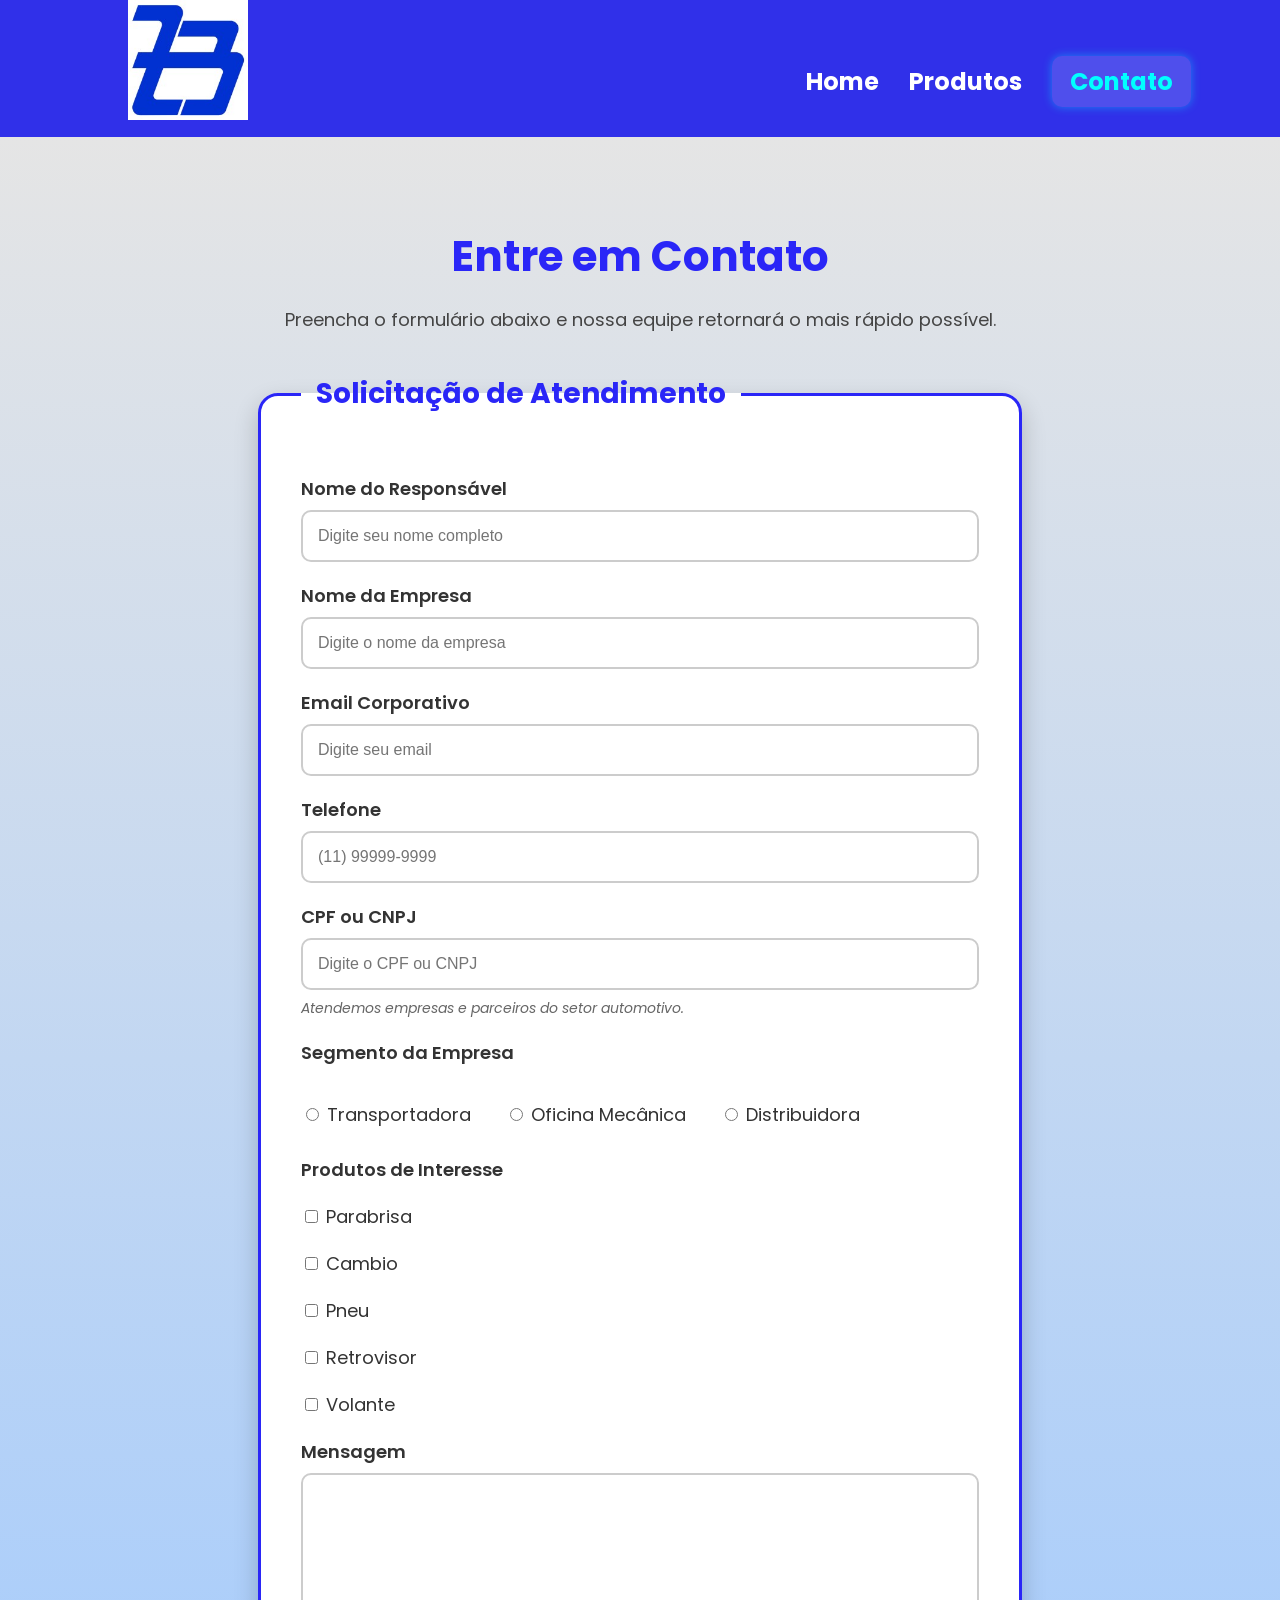
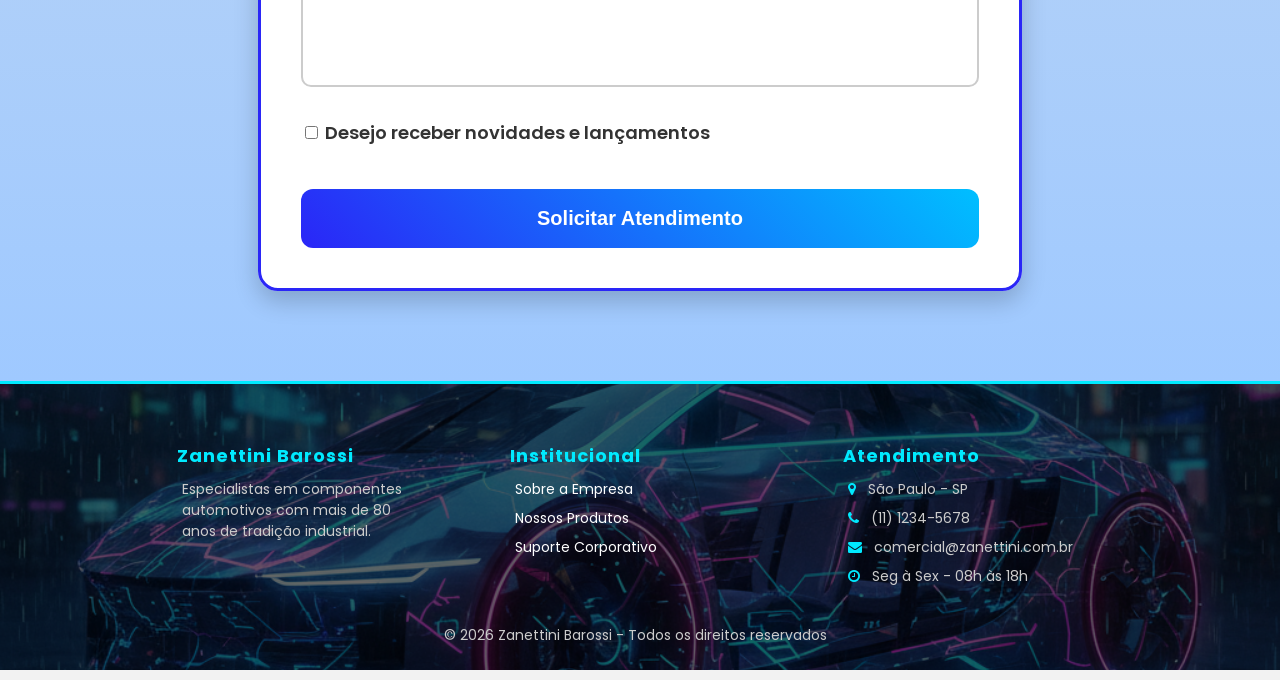
<file: telas/contatos.html>
<!DOCTYPE html>
<html lang="pt-BR">

<head>
    <meta charset="UTF-8">
    <title>ZANETTINI BAROSSI</title>
    <!-- CSS -->
    <link href="../css/estilo.css" rel="stylesheet">
    <link href="../css/estilo_contatos.css" rel="stylesheet">
    <!-- ÍCONE -->
    <link rel="icon" href="../img/iconcar-zb.png" type="image/jpg">
    <!-- FONTS -->
    <link href="https://fonts.googleapis.com/css2?family=Poppins:wght@300;400;600&display=swap" rel="stylesheet">
    <!-- ICONES -->
    <link href="https://maxcdn.bootstrapcdn.com/font-awesome/4.5.0/css/font-awesome.min.css" rel="stylesheet">
</head>

<body>

<!-- HEADER -->
<header>

    <div class="divHeader">

        <img src="../img/logo.jpg" class="logo">

        <nav>

            <ul>

                <li>
                  <a href="../index.html">Home</a>
                </li>

                <li>
                  <a href="produtos.html">Produtos</a>
                </li>

                <li class="menu-ativo">
                  Contato
                </li>

            </ul>

        </nav>

    </div>

</header>

<!-- MAIN -->
<main class="contato-main">

    <h1 class="titulo-contato">
        Entre em Contato
    </h1>

    <p class="texto-contato">
        Preencha o formulário abaixo e nossa equipe retornará o mais rápido possível.
    </p>

    <!-- FORM -->
<form id="formContato">

    <fieldset>

        <legend>Solicitação de Atendimento</legend>

        <!-- NOME -->
        <label>Nome do Responsável</label>

        <input type="text"
        id="nome"
        placeholder="Digite seu nome completo">

        <!-- EMPRESA -->
        <label>Nome da Empresa</label>

        <input type="text"
        id="empresa"
        placeholder="Digite o nome da empresa">

        <!-- EMAIL -->
        <label>Email Corporativo</label>

        <input type="email"
        id="email"
        placeholder="Digite seu email">

        <!-- TELEFONE -->
        <label>Telefone</label>

        <input type="tel"
        id="telefone"
        placeholder="(11) 99999-9999">

        <!-- CPF/CNPJ -->
        <label>CPF ou CNPJ</label>

        <input type="text"
        id="documento"
        placeholder="Digite o CPF ou CNPJ">

        <p class="texto-documento">
            Atendemos empresas e parceiros do setor automotivo.
        </p>

        <!-- RADIO -->
        <label>Segmento da Empresa</label>

        <div class="grupo-radio">

            <label>
                <input type="radio" name="empresaTipo">
                Transportadora
            </label>

            <label>
                <input type="radio" name="empresaTipo">
                Oficina Mecânica
            </label>

            <label>
                <input type="radio" name="empresaTipo">
                Distribuidora
            </label>

        </div>

        <!-- SELECT -->
        <label>Produtos de Interesse</label>

        <div class="checkbox-produtos">

        <label>
        <input type="checkbox">
        Parabrisa
        </label>

        <label>
        <input type="checkbox">
        Cambio
        </label>

        <label>
        <input type="checkbox">
        Pneu
        </label>

        <label>
        <input type="checkbox">
        Retrovisor
        </label>

        <label>
        <input type="checkbox">
        Volante
        </label>

        </div>

        <!-- MENSAGEM -->
        <label>Mensagem</label>

        <textarea
        id="mensagem"
        cols="30"
        rows="10"
        placeholder="Digite sua mensagem">
        </textarea>

        <!-- CHECKBOX -->
        <div class="checkbox-area">

            <label>

                <input type="checkbox">

                Desejo receber novidades e lançamentos

            </label>

        </div>

        <!-- BOTÃO -->
        <input type="submit"
        value="Solicitar Atendimento"
        class="btn-enviar">

    </fieldset>

</form>

<!-- RETORNO -->
<div id="mensagem-retorno"></div>

</main>

<!-- FOOTER -->
<footer>

    <div class="rodape-container">

        <div class="rodape-coluna">

            <h3>Zanettini Barossi</h3>

            <p>
            Especialistas em componentes automotivos
            com mais de 80 anos de tradição industrial.
            </p>

        </div>

        <div class="rodape-coluna">

            <h3>Institucional</h3>

            <p><a href="../index.html">Sobre a Empresa</a></p>
            <p><a href="produtos.html">Nossos Produtos</a></p>
            <p><a href="contatos.html">Suporte Corporativo</a></p>

        </div>

        <div class="rodape-coluna">

            <h3>Atendimento</h3>

            <p><i class="fa fa-map-marker"></i> São Paulo - SP</p>

            <p><i class="fa fa-phone"></i> (11) 1234-5678</p>

            <p><i class="fa fa-envelope"></i> comercial@zanettini.com.br</p>

            <p><i class="fa fa-clock-o"></i> Seg à Sex - 08h às 18h</p>

        </div>

    </div>

    <p class="copyright">

        © 2026 Zanettini Barossi - Todos os direitos reservados

    </p>

</footer>

<!-- JS -->
<script src="../js/form.js"></script>

</body>

</html>
</file>
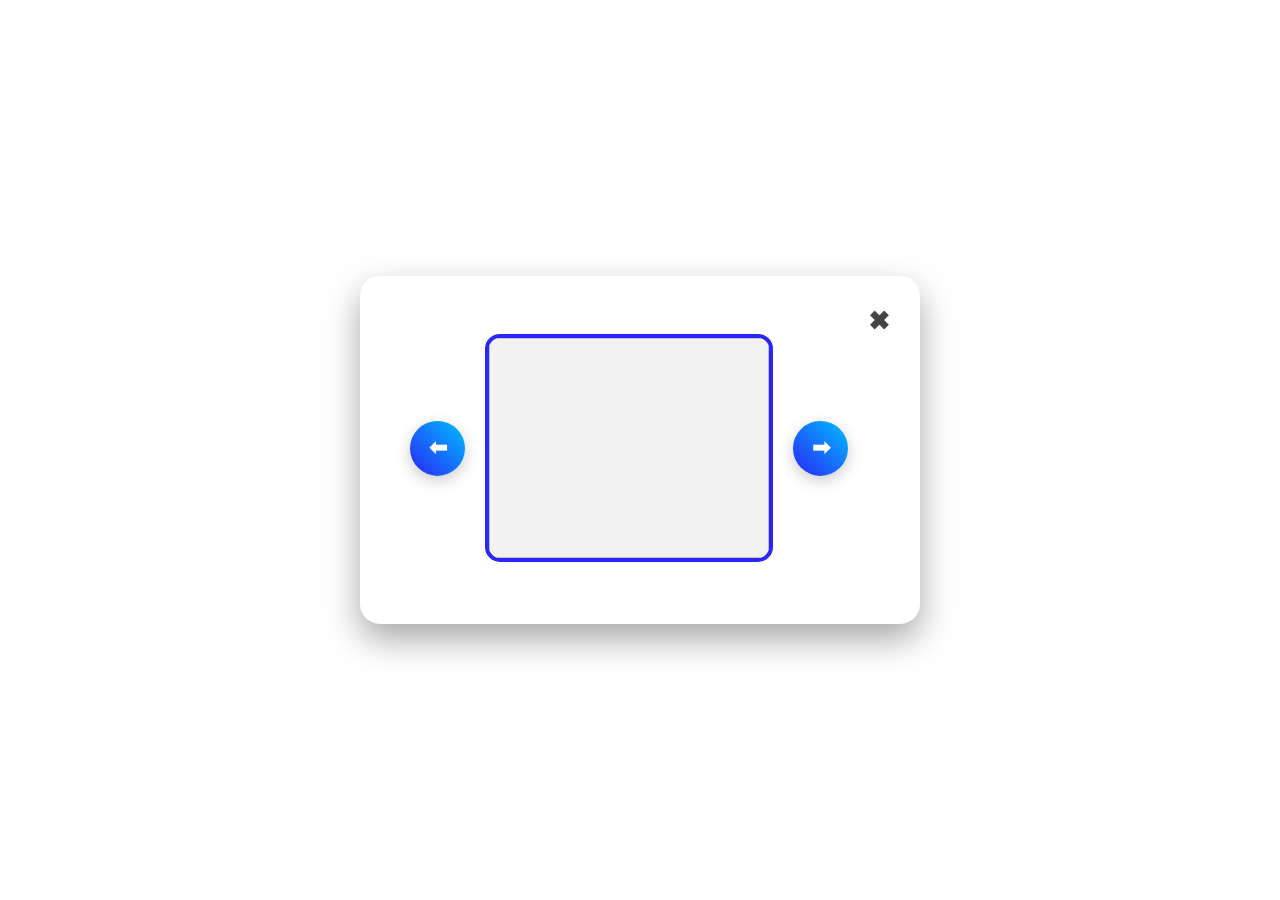
<file: telas/pop_produtos.html>
<!DOCTYPE html>
<html lang="PT-BR">

<head>

    <meta charset="UTF-8">

    <title>ZANETTINI BAROSSI</title>

    <link href="../css/estilo.produto.css" rel="stylesheet">

</head>

<body>

    <main>

        <div class="conteudo-popup">

            <!-- BOTÃO FECHAR -->
            <span class="fechar" onclick="fecharJanela()">✖</span>

            <!-- TÍTULO -->
            <h2 id="titulo"></h2>

            <!-- SLIDER -->
            <div class="slider">

                <button id="prevBtn">⬅</button>

                <img id="slider-img" class="img-popup">

                <button id="nextBtn">➡</button>

            </div>

            <!-- DESCRIÇÃO -->
            <p id="descricao"></p>

            <!-- PREÇO -->
            <p id="preco" class="preco"></p>

        </div>

    </main>

    <script>

        // CAPTURA PARÂMETROS
        function getParametro(nomeParametro){

            let parametros = new URLSearchParams(window.location.search);

            return parametros.get(nomeParametro);

        }

        // TÍTULO
        document.getElementById("titulo").innerText =
        getParametro("nomeProduto");

        // DESCRIÇÃO
        document.getElementById("descricao").innerText =
        getParametro("descProduto");

        // PREÇO
        document.getElementById("preco").innerText =
        getParametro("precoProduto");

        // FECHAR
        function fecharJanela(){

            window.close();

        }

        // =========================
        // SLIDER
        // =========================

        const imagens =
        getParametro("imgProduto")
        ? getParametro("imgProduto").split(',')
        : [];

        let index = 0;

        const sliderImg =
        document.getElementById("slider-img");

        // MOSTRA IMAGEM
        function mostrarImagem(){

            if(imagens.length > 0){

                sliderImg.src = imagens[index];

            }

        }

        // BOTÃO ANTERIOR
        document.getElementById("prevBtn").onclick =
        function(){

            index =
            (index - 1 + imagens.length)
            % imagens.length;

            mostrarImagem();

        }

        // BOTÃO PRÓXIMO
        document.getElementById("nextBtn").onclick =
        function(){

            index =
            (index + 1)
            % imagens.length;

            mostrarImagem();

        }

        // PRIMEIRA IMAGEM
        mostrarImagem();

    </script>

</body>

</html>
</file>
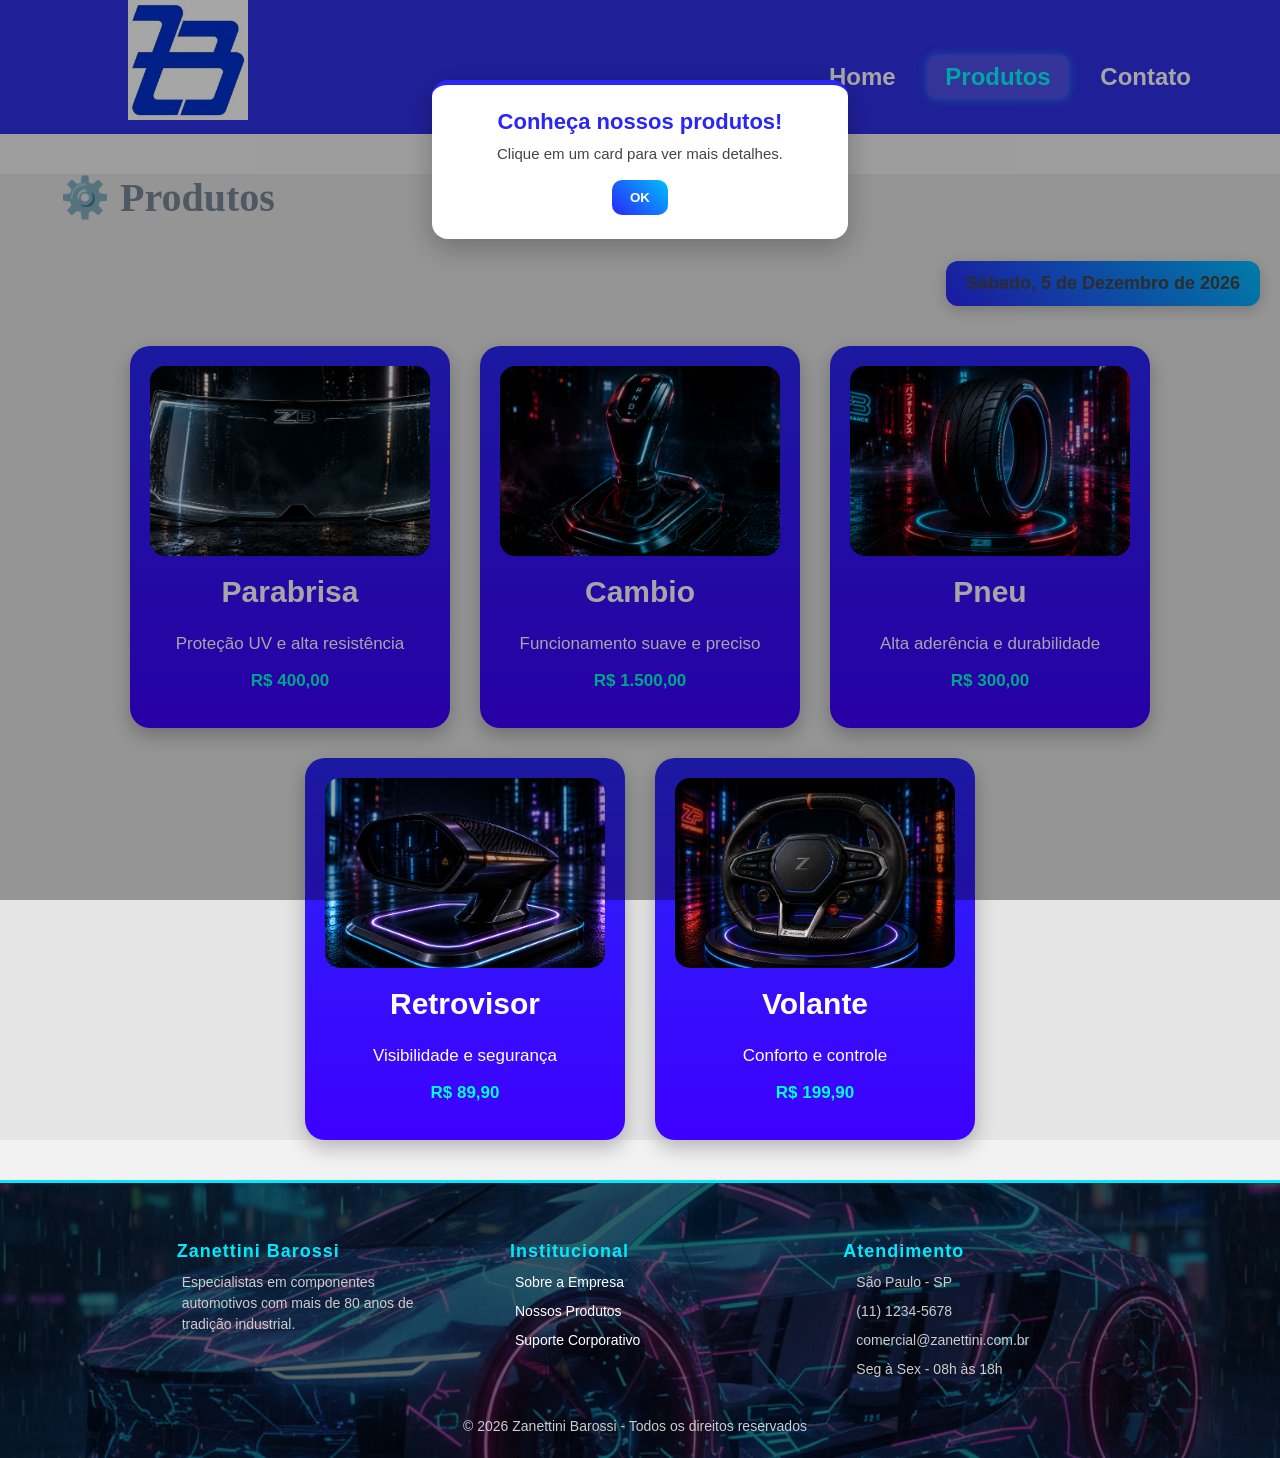
<file: telas/produtos.html>
<!DOCTYPE html>
<html lang="PT-BR">
<head> 
    <meta charset="UTF-8">

    <!-- CSS -->
    <link href="../css/estilo.css" rel="stylesheet">
    <link href="../css/estilo.produto.css" rel="stylesheet">

    <title>ZANETTINI BAROSSI</title>

    <!-- ÍCONE -->
    <link rel="icon" href="../img/iconcar-zb.png" type="image/jpg">

         <script>

            window.addEventListener("load", function () {
    document.getElementById("caixaAviso").style.display = "flex";
    });

         function fecharAviso() {
       document.getElementById("caixaAviso").style.display = "none";
    }

         function abrirDetalhes(nome, imagens, descricao, preco){

         let url = `./pop_produtos.html?nomeProduto=${encodeURIComponent(nome)}&imgProduto=${encodeURIComponent(imagens)}&descProduto=${encodeURIComponent(descricao)}&precoProduto=${encodeURIComponent(preco)}`;

        window.open(url, "_blank", "width=800,height=700");
    }

        </script>

</head>

<body>

<!-- HEADER -->
<header>

    <div class="divHeader">

        <img src="../img/logo.jpg" class="logo">

        <nav>
            <ul>

                <li>
                  <a href="../index.html">Home</a>
                </li>

                <li class="menu-ativo">
                   Produtos
                </li>

                <li>
                    <a href="contatos.html">Contato</a>
                </li>

            </ul>
        </nav>

    </div>

</header>

<!-- MENSAGEM INICIAL -->

    <div class="caixa-aviso" id="caixaAviso">
        <div class="caixa-aviso-conteudo">
            <h3>Conheça nossos produtos!</h3>
            <p>Clique em um card para ver mais detalhes.</p>
            <button onclick="fecharAviso()">OK</button>
        </div>
    </div>


<!-- CONTEÚDO -->
<main>

    <!-- TÍTULO -->
    <ul class="produtos-titulo">
        <li>Produtos</li>
    </ul>

    <!-- DATA -->
    <p class="data">

        <script>

            let dia = [
                "Domingo",
                "Segunda-Feira",
                "Terça-Feira",
                "Quarta-Feira",
                "Quinta-Feira",
                "Sexta-Feira",
                "Sábado"
            ];

            let mes = [
                "Janeiro",
                "Fevereiro",
                "Março",
                "Abril",
                "Maio",
                "Junho",
                "Julho",
                "Agosto",
                "Setembro",
                "Outubro",
                "Novembro",
                "Dezembro"
            ];

            let data = new Date();

            document.write(
                dia[data.getDay()] + ", " +
                data.getDate() + " de " +
                mes[data.getMonth()] + " de " +
                data.getFullYear()
            );

        </script>

    </p>

    <!-- CARDS -->
    <div class="container">

    <!-- PARABRISA -->
    <div class="card"
    onclick="abrirDetalhes(
    'Parabrisa',
    '../img/produtos/parabrisa.png,../img/produtos/parabrisa1.png,../img/produtos/parabrisa2.png',
    'Parabrisa com proteção contra raios UV, alta resistência a impactos e excelente durabilidade.',
    'R$ 400,00'
    )">

        <img src="../img/produtos/parabrisa.png">

        <h2>Parabrisa</h2>

        <p>Proteção UV e alta resistência</p>

        <p class="preco">R$ 400,00</p>

    </div>

    <!-- CAMBIO -->
    <div class="card"
    onclick="abrirDetalhes(
    'Cambio',
    '../img/produtos/cambio.png,../img/produtos/cambio1.png,../img/produtos/cambio2.png',
    'Sistema de câmbio com funcionamento suave e preciso, garantindo melhor desempenho do veículo.',
    'R$ 1.500,00'
    )">

        <img src="../img/produtos/cambio.png">

        <h2>Cambio</h2>

        <p>Funcionamento suave e preciso</p>

        <p class="preco">R$ 1.500,00</p>

    </div>

    <!-- PNEU -->
    <div class="card"
    onclick="abrirDetalhes(
    'Pneu',
    '../img/produtos/pneu.png,../img/produtos/pneu1.png,../img/produtos/pneu2.png',
    'Pneu de alta performance com excelente aderência, durabilidade e estabilidade.',
    'R$ 300,00'
    )">

        <img src="../img/produtos/pneu.png">

        <h2>Pneu</h2>

        <p>Alta aderência e durabilidade</p>

        <p class="preco">R$ 300,00</p>

    </div>

    <!-- RETROVISOR -->
    <div class="card"
    onclick="abrirDetalhes(
    'Retrovisor',
    '../img/produtos/retrovisor.png,../img/produtos/retrovisor1.png,../img/produtos/retrovisor2.png',
    'Retrovisor moderno com design resistente, oferecendo melhor visibilidade e segurança.',
    'R$ 89,90'
    )">

        <img src="../img/produtos/retrovisor.png">

        <h2>Retrovisor</h2>

        <p>Visibilidade e segurança</p>

        <p class="preco">R$ 89,90</p>

    </div>

    <!-- VOLANTE -->
    <div class="card"
    onclick="abrirDetalhes(
    'Volante',
    '../img/produtos/volante.png,../img/produtos/volante1.png,../img/produtos/volante2.png',
    'Volante ergonômico com design esportivo, proporcionando conforto ao dirigir.',
    'R$ 199,90'
    )">

        <img src="../img/produtos/volante.png">

        <h2>Volante</h2>

        <p>Conforto e controle</p>

        <p class="preco">R$ 199,90</p>

    </div>

</div>

</main>

<!-- RODAPÉ -->
<footer>

    <div class="rodape-container">

        <div class="rodape-coluna">

            <h3>Zanettini Barossi</h3>

            <p>
            Especialistas em componentes automotivos
            com mais de 80 anos de tradição industrial.
            </p>

        </div>

        <div class="rodape-coluna">

            <h3>Institucional</h3>

            <p><a href="../index.html">Sobre a Empresa</a></p>
            <p><a href="produtos.html">Nossos Produtos</a></p>
            <p><a href="contatos.html">Suporte Corporativo</a></p>
        </div>

        <div class="rodape-coluna">

            <h3>Atendimento</h3>

            <p><i class="fa fa-map-marker"></i> São Paulo - SP</p>

            <p><i class="fa fa-phone"></i> (11) 1234-5678</p>

            <p><i class="fa fa-envelope"></i> comercial@zanettini.com.br</p>

            <p><i class="fa fa-clock-o"></i> Seg à Sex - 08h às 18h</p>

        </div>

    </div>

    <p class="copyright">

        © 2026 Zanettini Barossi - Todos os direitos reservados

    </p>

</footer>

</body>
</html>
</file>
<file: css/estilo.css>
/* ===== BODY ===== */

body {

    margin: 0;

    font-family: 'Poppins', sans-serif;

    background-color: #f2f2f2;
}

/* ===== HEADER ===== */

header {

    background-color: rgb(48, 48, 233);

    padding-bottom: 10px;
}

.divHeader {

    position: relative;
}

/* ===== LOGO ===== */

.logo {

    width: 120px;

    margin-left: 10%;
}

/* ===== NAV ===== */

nav {

    color: white;

    position: absolute;

    top: 25%;

    right: 5%;

    font-size: 24px;

    font-family: 'Poppins', sans-serif;

    font-weight: bold;
}

/* ===== MENU ===== */

nav ul {

    list-style: none;
}

nav li {

    display: inline-block;

    margin-right: 25px;

    cursor: pointer;

    transition: 0.3s;

    color: white;
}

/* ===== LINKS MENU ===== */

nav li a {

    color: white;

    text-decoration: none;
}

nav li:hover {

    color: #00eaff;

    transform: scale(1.1);
}

nav li a:hover {

    color: #00eaff;
}

/* ===== BANNER ===== */

.banner {

    width: 100%;

    height: 300px;

    object-fit: cover;
}

/* ===== TEXTO BANNER ===== */

.texto-banner {

    position: absolute;

    top: 230px;

    width: 100%;

    text-align: center;
}

.texto-banner h1 {

    color: white;

    font-size: 42px;

    text-shadow: 2px 2px 8px black;
}

/* ===== TÍTULOS ===== */

.titulos {

    text-align: center;
}

/* ===== MAIN ===== */

main {

    background-color: #e5e5e5;
}

/* ===== SOBRE NÓS ===== */

.sobre_nos {

    width: 60%;

    margin-left: 20%;

    text-align: justify;

    padding-top: 40px;
}

.img_sobre_nos {

    width: 35%;

    float: left;

    margin-right: 20px;

    border-radius: 10px;
}

.titulo_sobre_nos {

    clear: left;

    text-align: center;

    font-size: 32px;

    color: #2a26f7;
}

/* ===== MAPA ===== */

.mapa {

    text-align: center;

    width: 100%;

    padding: 80px 0;

    margin-top: 40px;

    background: linear-gradient(#e5e5e5, rgb(109, 171, 230));
}

.mapa-conteudo {

    width: 60%;

    margin: auto;
}

.mapa h2 {

    font-size: 26px;

    margin-bottom: 10px;
}

.mapa p {

    font-size: 16px;

    color: #444;

    margin-bottom: 30px;
}

.mapa iframe {

    width: 70%;

    height: 300px;

    border-radius: 10px;
}

.mapa div {

    max-width: 900px;

    margin: auto;
}

/* ===== VÍDEO ===== */

.video {

    text-align: center;

    padding: 60px 0;

    background-color: rgb(109, 171, 230);
}

.video-container {

    width: 60%;

    margin: auto;

    padding: 10px;

    border-radius: 15px;

    background: linear-gradient(45deg, #00eaff, #2a26f7);

    box-shadow: 0 10px 25px rgba(0, 0, 0, 0.3);

    transition: transform 0.4s, box-shadow 0.4s;
}

.video-container:hover {

    transform: scale(1.02);

    box-shadow: 0 15px 35px rgba(0, 0, 0, 0.5);
}

.video-thumb {

    width: 100%;

    border-radius: 10px;

    border: 4px solid #fff;

    transition: 0.3s;
}

.video-thumb:hover {

    transform: scale(1.02);
}

/* ===== NOSSOS PRODUTOS ===== */

.nossosprodutos {

    padding: 50px 0;

    background-color: rgb(109, 171, 230);
}

.nossosprodutos h2 {

    font-size: 28px;

    font-weight: 600;

    letter-spacing: 1px;

    margin-bottom: 20px;
}

.div_nossosprodutos {

    width: 70%;

    margin: auto;

    display: flex;

    align-items: center;

    justify-content: center;

    gap: 40px;
}

.lista_nossosprodutos li {

    font-size: 18px;

    margin: 12px 0;

    transition: 0.3s;
}

.lista_nossosprodutos li:hover {

    color: #ffffff;

    transform: translateX(5px);
}

.img_nossosprodutos {

    width: 35%;

    border-radius: 8px;

    box-shadow: 10px 10px 5px 0px #000000;

    transition: 400ms;
}

.img_nossosprodutos:hover {

    opacity: 0.7;

    transform: scale(1.05);
}

/* ===== ANIMAÇÃO ===== */

.animacao-carro {

    width: 100%;

    height: 200px;

    position: relative;

    overflow: hidden;

    background: #eaeaea;
}

/* ===== ESTRADA ===== */

.estrada {

    width: 100%;

    height: 200px;

    background: #2c2c2c;

    position: relative;

    overflow: hidden;

    border-top: 3px solid #666;

    border-bottom: 3px solid #666;
}

.faixa {

    width: 200%;

    height: 5px;

    background: repeating-linear-gradient(
        to right,
        white 0px,
        white 40px,
        transparent 40px,
        transparent 80px
    );

    position: absolute;

    top: 107px;

    animation: moverFaixa 3s linear infinite;
}

@keyframes moverFaixa {

    from {

        transform: translateX(0);
    }

    to {

        transform: translateX(-200px);
    }
}

/* ===== CARRO ===== */

.carro {

    position: absolute;

    bottom: 30px;

    left: -150px;

    animation: carroAndando 3s linear infinite;
}

.carro img {

    width: 410px;
}

@keyframes carroAndando {

    0% {

        left: -150px;
    }

    100% {

        left: 110%;
    }
}

/* ===== RODAPÉ ===== */

footer {

    padding: 30px 10px 10px 0;

    background: url("../img/fundo-rodape.png");

    background-size: cover;

    background-position: center;

    background-color: rgba(0, 0, 0, 0.6);

    background-blend-mode: darken;

    border-top: 3px solid #00eaff;
}

.rodape-container {

    display: flex;

    justify-content: space-around;

    flex-wrap: wrap;

    max-width: 1000px;

    margin: auto;
}

.rodape-coluna {

    width: 250px;

    margin: 10px;
}

.rodape-coluna h3 {

    color: #00eaff;

    font-size: 18px;

    margin-bottom: 10px;

    letter-spacing: 1px;
}

.rodape-coluna p {

    font-size: 14px;

    color: #ccc;

    margin: 5px;

    transition: all 0.3s ease;
}

.rodape-coluna p:hover {

    color: #00eaff;

    transform: scale(1.05) translateY(-2px);

    cursor: pointer;
}

/* ===== ÍCONES ===== */

.rodape-coluna i {

    margin-right: 8px;

    color: #00eaff;
}

/* ===== COPYRIGHT ===== */

.copyright {

    text-align: center;

    margin-top: 20px;

    color: #ccc;

    font-size: 14px;
}

/* ========================= */
/* MENU ATIVO */
/* ========================= */

nav ul li{

    transition: 0.3s;
}

nav ul li a{

    color: white;
    text-decoration: none;
}

.menu-ativo{

    background: rgba(255,255,255,0.15);

    padding: 8px 18px;

    border-radius: 10px;

    color: #00ffff;

    box-shadow: 0 0 10px rgba(0,255,255,0.4);
}

nav ul li:hover{

    transform: scale(1.05);
}

/* ========================= */
/* LINKS RODAPÉ */
/* ========================= */

.rodape-coluna a{

    color: white;

    text-decoration: none;

    transition: 0.3s;
}

.rodape-coluna a:hover{

    color: #00ffff;

    padding-left: 5px;
}

/* ========================= */
/* DATA ESTILIZADA */
/* ========================= */

.data{

    background: linear-gradient(45deg, #2a26f7, #00bfff);

    color: white;

    width: fit-content;

    padding: 12px 20px;

    border-radius: 12px;

    font-weight: bold;

    box-shadow: 0 4px 15px rgba(0,0,0,0.2);

    margin-left: auto;

    margin-right: 40px;
}

/* ========================= */
/* RODAPÉ MAIS ORGANIZADO */
/* ========================= */

.rodape-coluna p{

    margin-bottom: 8px;

    line-height: 1.5;
}
</file>
<file: css/estilo_contatos.css>
/* ===== MAIN ===== */

.contato-main{

    padding: 60px 0;

    background: linear-gradient(#e5e5e5, #9fc9ff);

    min-height: 100vh;
}

/* ===== TÍTULO ===== */

.titulo-contato{

    text-align: center;

    font-size: 42px;

    color: #2a26f7;

    margin-bottom: 10px;
}

.texto-contato{

    text-align: center;

    font-size: 18px;

    color: #444;

    margin-bottom: 40px;
}

/* ===== FORM ===== */

form{

    width: 60%;

    margin: auto;
}

/* ===== FIELDSET ===== */

fieldset{

    border: 3px solid #2a26f7;

    border-radius: 20px;

    padding: 40px;

    background: white;

    box-shadow: 0 10px 25px rgba(0,0,0,0.2);
}

/* ===== LEGEND ===== */

legend{

    font-size: 28px;

    font-weight: bold;

    color: #2a26f7;

    padding: 0 15px;
}

/* ===== LABEL ===== */

label{

    display: block;

    margin-top: 20px;

    margin-bottom: 8px;

    font-size: 18px;

    font-weight: 600;

    color: #333;
}

/* ===== INPUTS ===== */

input[type=text],
input[type=email],
input[type=tel],
textarea,
select{

    width: 100%;

    padding: 15px;

    border-radius: 10px;

    border: 2px solid #ccc;

    font-size: 16px;

    transition: 0.3s;

    box-sizing: border-box;
}

/* ===== FOCUS ===== */

input:focus,
textarea:focus,
select:focus{

    outline: none;

    border-color: #2a26f7;

    box-shadow: 0 0 10px #00eaff;
}

/* ===== TEXTAREA ===== */

textarea{

    resize: none;
}

/* ===== RADIO ===== */

.grupo-radio{

    margin-top: 15px;
}

.grupo-radio label{

    display: inline-block;

    margin-right: 30px;

    font-weight: normal;
}

/* ===== TEXTO DOCUMENTO ===== */

.texto-documento{

    margin-top: 8px;

    font-size: 14px;

    color: #666;

    font-style: italic;
}

/* ===== CHECKBOX ===== */

.checkbox-area{

    margin-top: 25px;
}

/* ===== CHECKBOX PRODUTOS ===== */

.checkbox-produtos{

    margin-top: 15px;
}

.checkbox-produtos label{

    display: block;

    margin-bottom: 10px;

    font-weight: normal;
}

/* ===== BOTÃO ===== */

.btn-enviar{

    margin-top: 35px;

    width: 100%;

    padding: 18px;

    border: none;

    border-radius: 12px;

    background: linear-gradient(45deg, #2a26f7, #00bfff);

    color: white;

    font-size: 20px;

    font-weight: bold;

    cursor: pointer;

    transition: 0.4s;
}

.btn-enviar:hover{

    transform: scale(1.03);

    box-shadow: 0 0 20px #00eaff;
}

/* ===== RETORNO ===== */

#mensagem-retorno{

    text-align: center;

    margin-top: 30px;

    font-size: 22px;

    font-weight: bold;

    color: #2a26f7;
}
</file>
<file: css/estilo.produto.css>
/* =========================
        TÍTULO
========================= */

.produtos-titulo{

    font-size: 40px;
    font-weight: bold;
    color: lightslategray;
    font-family: cursive;
    list-style: none;

    margin-left: 20px;
}

.produtos-titulo li:before{
    content: "⚙️ ";
}

/* =========================
        CONTAINER
========================= */

.container{

    display: flex;
    justify-content: center;
    flex-wrap: wrap;

    gap: 30px;

    max-width: 1200px;

    margin: 40px auto;
}

/* =========================
            CARD
========================= */

.card{

    background: linear-gradient(180deg, #2a26f7, #3d00ff);

    width: 280px;

    border-radius: 20px;

    text-align: center;

    padding: 20px;

    box-shadow: 0 8px 20px rgba(0,0,0,0.25);

    transition: 0.4s;

    overflow: hidden;

    color: white;
}

.card:hover{

    transform: translateY(-10px) scale(1.03);

    cursor: pointer;

    box-shadow: 0 15px 30px rgba(0,0,0,0.4);
}

/* =========================
        IMAGEM CARD
========================= */

.card img{

    width: 100%;
    height: 190px;

    object-fit: cover;

    border-radius: 15px;

    transition: 0.4s;
}

.card:hover img{

    transform: scale(1.05);
}

/* =========================
        TÍTULO CARD
========================= */

.card h2{

    margin-top: 15px;

    font-size: 30px;

    color: white;
}

/* =========================
        TEXTO CARD
========================= */

.card p{

    font-size: 17px;

    margin-top: 10px;
}

/* =========================
            PREÇO
========================= */

.preco{

    font-size: 24px;

    font-weight: bold;

    color: #00ffd5;

    margin-top: 20px;

    transition: 0.3s;
}

.card:hover .preco{

    transform: scale(1.1);
}

/* =========================
            DATA
========================= */

.data{

    text-align: right;

    margin-right: 20px;

    font-size: 18px;

    color: #444;
}

/* =========================
        FUNDO POPUP
========================= */

.popup{

    display: none;

    position: fixed;

    top: 0;
    left: 0;

    width: 100%;
    height: 100%;

    background-color: rgba(0,0,0,0.7);
}

/* =========================
        CAIXA POPUP
========================= */

.conteudo-popup{

    background: white;

    width: 500px;

    max-width: 90%;

    max-height: 85vh;

    overflow-y: auto;

    padding: 30px;

    border-radius: 20px;

    text-align: center;

    box-shadow: 0 15px 35px rgba(0,0,0,0.35);

    position: fixed;

    top: 50%;
    left: 50%;

    transform: translate(-50%, -50%);

    animation: aparecer 0.4s ease;
}

/* =========================
            ANIMAÇÃO
========================= */

@keyframes aparecer{

    from{

        transform: translate(-50%, -60%) scale(0.8);

        opacity: 0;
    }

    to{

        transform: translate(-50%, -50%) scale(1);

        opacity: 1;
    }
}

/* =========================
            BOTÃO X
========================= */

.fechar{

    float: right;

    cursor: pointer;

    font-size: 26px;

    font-weight: bold;

    color: #444;

    transition: 0.3s;
}

.fechar:hover{

    color: red;

    transform: scale(1.2);
}

/* =========================
        TÍTULO POPUP
========================= */

#titulo{

    font-size: 34px;

    color: #2a26f7;

    margin-bottom: 20px;
}

/* =========================
        IMAGEM POPUP
========================= */

.img-popup{

    width: 280px;

    height: 220px;

    object-fit: cover;

    border-radius: 15px;

    border: 4px solid #2a26f7;

    background-color: #f2f2f2;

    transition: 0.3s;
}

.img-popup:hover{

    transform: scale(1.03);
}

/* =========================
            SLIDER
========================= */

.slider{

    display:flex;

    align-items:center;

    justify-content:center;

    gap:20px;

    margin:25px 0;
}

/* =========================
        BOTÕES SLIDER
========================= */

.slider button{

    background: linear-gradient(45deg, #2a26f7, #00bfff);

    color:white;

    border:none;

    width:55px;

    height:55px;

    border-radius:50%;

    cursor:pointer;

    font-size:22px;

    font-weight:bold;

    transition:0.3s;

    box-shadow: 0 5px 15px rgba(0,0,0,0.2);
}

.slider button:hover{

    transform:scale(1.15);

    box-shadow:0 0 20px #00eaff;
}

/* =========================
        DESCRIÇÃO
========================= */

#descricao{

    font-size:18px;

    color:#444;

    line-height:1.6;

    margin-top:20px;
}

/* =========================
        PREÇO POPUP
========================= */

#preco{

    font-size:32px;

    font-weight:bold;

    color:#00c853;

    margin-top:25px;

    transition:0.3s;
}

#preco:hover{

    transform: scale(1.08);
}

/* =========================
        ANIMAÇÃO PREÇO
========================= */

@keyframes zoomPreco{

    0%{
        transform: scale(1);
    }

    100%{
        transform: scale(1.2);
    }
}

.zoom-preco{

    animation: zoomPreco 0.4s ease forwards;
}

.caixa-aviso {
    display: none;
    position: fixed;
    inset: 0;
    background: rgba(0, 0, 0, 0.35);
    justify-content: center;
    align-items: flex-start;
    padding-top: 80px;
    z-index: 9999;
}

.caixa-aviso-conteudo {
    background: #ffffff;
    border-radius: 16px;
    padding: 24px 28px;
    width: 360px;
    box-shadow: 0 10px 30px rgba(0,0,0,0.25);
    text-align: center;
    border-top: 5px solid #2a26f7;
}

.caixa-aviso-conteudo h3 {
    margin: 0 0 10px 0;
    color: #2a26f7;
    font-size: 22px;
}

.caixa-aviso-conteudo p {
    margin: 0 0 18px 0;
    color: #444;
    font-size: 15px;
}

.caixa-aviso-conteudo button {
    border: none;
    border-radius: 10px;
    padding: 10px 18px;
    background: linear-gradient(45deg, #2a26f7, #00bfff);
    color: white;
    cursor: pointer;
    font-weight: bold;
}
</file>
